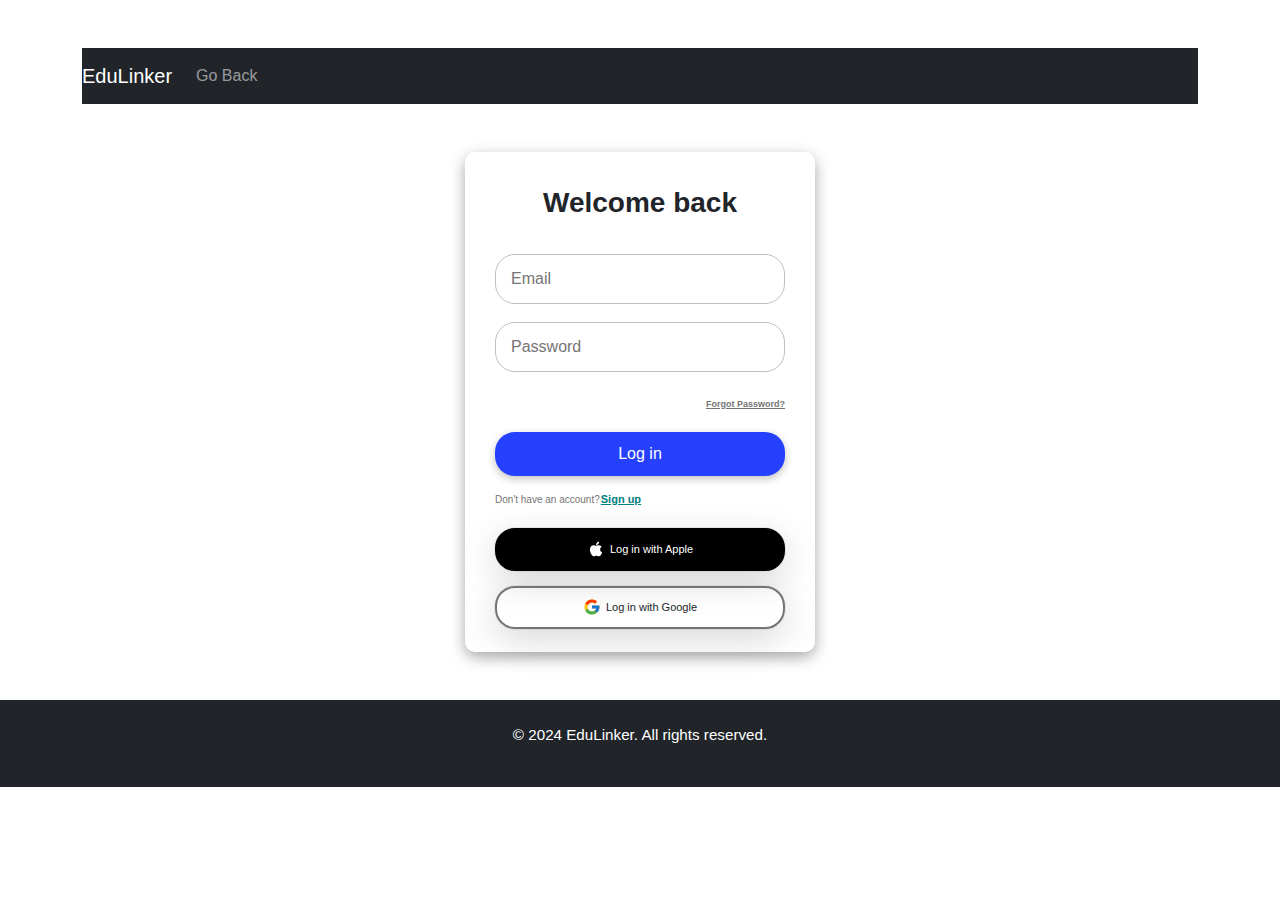
<file: login.html>
<!DOCTYPE html>
<html lang="en">
<head>
    <meta charset="UTF-8">
    <meta name="viewport" content="width=device-width, initial-scale=1.0">
    <title>Admin Portal</title>
    <link rel="stylesheet" href="css/bootstrap.css">
    <link rel="stylesheet" href="css/customCSS/styles.css">
    <link rel="stylesheet" href="css/customCSS/loginCSS.css">
</head>
<body>
<div class="container mt-5">
    <header class="navbar navbar-expand-lg navbar-dark bg-dark">
        <a class="navbar-brand" href="#">EduLinker</a>
        <button class="navbar-toggler" type="button" data-toggle="collapse" data-target="#navbarNav" aria-controls="navbarNav" aria-expanded="false" aria-label="Toggle navigation">
            <span class="navbar-toggler-icon"></span>
        </button>
        <div class="collapse navbar-collapse" id="navbarNav">
            <ul class="navbar-nav ml-auto">
                <li class="nav-item">
                    <a class="nav-link" href="index.html">Go Back</a>
                </li>
            </ul>
        </div>
    </header>
    <section id="login" class="mt-5 row justify-content-center align-items-center">
        <div class="form-container">
            <p class="title">Welcome back</p>
            <div class="form">
                <input type="email" class="input" placeholder="Email" id="inp_email">
                <input type="password" class="input" placeholder="Password" id="inp_password">
                <p class="page-link">
                    <span class="page-link-label">Forgot Password?</span>
                </p>
                <button type="button" class="form-btn" onclick="loginOnClick()">Log in</button>
            </div>
            <p class="sign-up-label">
                Don't have an account?<span class="sign-up-link">Sign up</span>
            </p>
            <div class="buttons-container">
                <div class="apple-login-button">
                    <svg stroke="currentColor" fill="currentColor" stroke-width="0" class="apple-icon"
                         viewBox="0 0 1024 1024" height="1em" width="1em" xmlns="http://www.w3.org/2000/svg">
                        <path d="M747.4 535.7c-.4-68.2 30.5-119.6 92.9-157.5-34.9-50-87.7-77.5-157.3-82.8-65.9-5.2-138 38.4-164.4 38.4-27.9 0-91.7-36.6-141.9-36.6C273.1 298.8 163 379.8 163 544.6c0 48.7 8.9 99 26.7 150.8 23.8 68.2 109.6 235.3 199.1 232.6 46.8-1.1 79.9-33.2 140.8-33.2 59.1 0 89.7 33.2 141.9 33.2 90.3-1.3 167.9-153.2 190.5-221.6-121.1-57.1-114.6-167.2-114.6-170.7zm-105.1-305c50.7-60.2 46.1-115 44.6-134.7-44.8 2.6-96.6 30.5-126.1 64.8-32.5 36.8-51.6 82.3-47.5 133.6 48.4 3.7 92.6-21.2 129-63.7z"></path>
                    </svg>
                    <span>Log in with Apple</span>
                </div>
                <div class="google-login-button">
                    <svg stroke="currentColor" fill="currentColor" stroke-width="0" version="1.1" x="0px" y="0px"
                         class="google-icon" viewBox="0 0 48 48" height="1em" width="1em"
                         xmlns="http://www.w3.org/2000/svg">
                        <path fill="#FFC107" d="M43.611,20.083H42V20H24v8h11.303c-1.649,4.657-6.08,8-11.303,8c-6.627,0-12-5.373-12-12
	c0-6.627,5.373-12,12-12c3.059,0,5.842,1.154,7.961,3.039l5.657-5.657C34.046,6.053,29.268,4,24,4C12.955,4,4,12.955,4,24
	c0,11.045,8.955,20,20,20c11.045,0,20-8.955,20-20C44,22.659,43.862,21.35,43.611,20.083z"></path>
                        <path fill="#FF3D00" d="M6.306,14.691l6.571,4.819C14.655,15.108,18.961,12,24,12c3.059,0,5.842,1.154,7.961,3.039l5.657-5.657
	C34.046,6.053,29.268,4,24,4C16.318,4,9.656,8.337,6.306,14.691z"></path>
                        <path fill="#4CAF50" d="M24,44c5.166,0,9.86-1.977,13.409-5.192l-6.19-5.238C29.211,35.091,26.715,36,24,36
	c-5.202,0-9.619-3.317-11.283-7.946l-6.522,5.025C9.505,39.556,16.227,44,24,44z"></path>
                        <path fill="#1976D2" d="M43.611,20.083H42V20H24v8h11.303c-0.792,2.237-2.231,4.166-4.087,5.571
	c0.001-0.001,0.002-0.001,0.003-0.002l6.19,5.238C36.971,39.205,44,34,44,24C44,22.659,43.862,21.35,43.611,20.083z"></path>
                    </svg>
                    <span>Log in with Google</span>
                </div>
            </div>
        </div>
    </section>
</div>

<footer class="text-center mt-5 py-4 bg-dark text-white">
    <p>&copy; 2024 EduLinker. All rights reserved.</p>
</footer>

<script src="js/customJs/loginJS.js"></script>
<script src="https://code.jquery.com/jquery-3.5.1.slim.min.js"></script>
<script src="https://cdn.jsdelivr.net/npm/@popperjs/core@2.5.4/dist/umd/popper.min.js"></script>
<script src="https://stackpath.bootstrapcdn.com/bootstrap/4.5.2/js/bootstrap.min.js"></script>
</body>
</html>
</file>
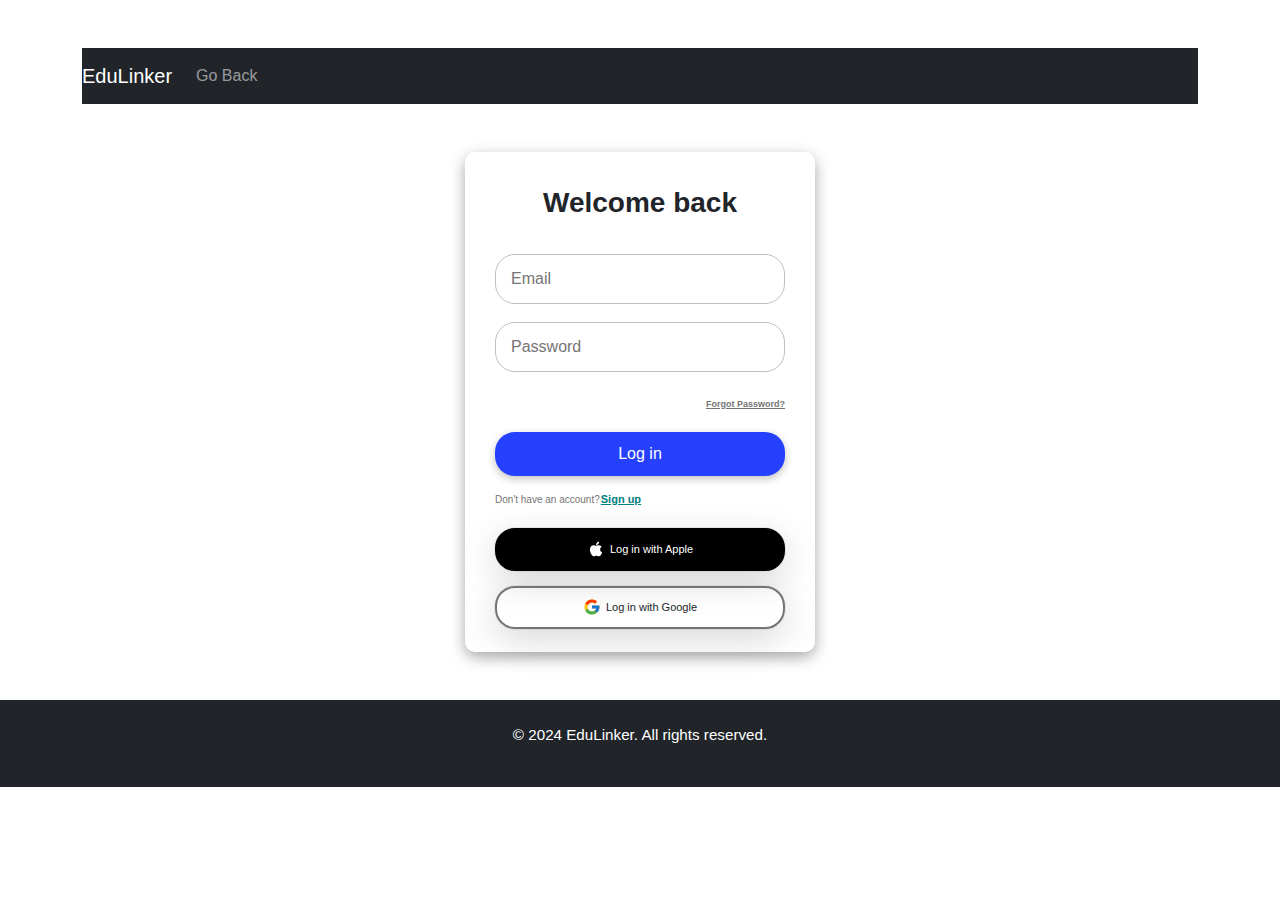
<file: pages/login/login.html>
<!DOCTYPE html>
<html lang="en">
<head>
    <meta charset="UTF-8">
    <meta name="viewport" content="width=device-width, initial-scale=1.0">
    <title>Admin Portal</title>
    <link rel="stylesheet" href="../../css/bootstrap.css">
    <link rel="stylesheet" href="../../css/customCSS/styles.css">
    <link rel="stylesheet" href="../../css/customCSS/loginCSS.css">
</head>
<body>
<div class="container mt-5">
    <header class="navbar navbar-expand-lg navbar-dark bg-dark">
        <a class="navbar-brand" href="#">EduLinker</a>
        <button class="navbar-toggler" type="button" data-toggle="collapse" data-target="#navbarNav" aria-controls="navbarNav" aria-expanded="false" aria-label="Toggle navigation">
            <span class="navbar-toggler-icon"></span>
        </button>
        <div class="collapse navbar-collapse" id="navbarNav">
            <ul class="navbar-nav ml-auto">
                <li class="nav-item">
                    <a class="nav-link" href="../../index.html">Go Back</a>
                </li>
            </ul>
        </div>
    </header>
    <section id="login" class="mt-5 row justify-content-center align-items-center">
        <div class="form-container">
            <p class="title">Welcome back</p>
            <div class="form">
                <input type="email" class="input" placeholder="Email" id="inp_email">
                <input type="password" class="input" placeholder="Password" id="inp_password">
                <p class="page-link">
                    <span class="page-link-label">Forgot Password?</span>
                </p>
                <button type="button" class="form-btn" onclick="loginOnClick()">Log in</button>
            </div>
            <p class="sign-up-label">
                Don't have an account?<span class="sign-up-link">Sign up</span>
            </p>
            <div class="buttons-container">
                <div class="apple-login-button">
                    <svg stroke="currentColor" fill="currentColor" stroke-width="0" class="apple-icon"
                         viewBox="0 0 1024 1024" height="1em" width="1em" xmlns="http://www.w3.org/2000/svg">
                        <path d="M747.4 535.7c-.4-68.2 30.5-119.6 92.9-157.5-34.9-50-87.7-77.5-157.3-82.8-65.9-5.2-138 38.4-164.4 38.4-27.9 0-91.7-36.6-141.9-36.6C273.1 298.8 163 379.8 163 544.6c0 48.7 8.9 99 26.7 150.8 23.8 68.2 109.6 235.3 199.1 232.6 46.8-1.1 79.9-33.2 140.8-33.2 59.1 0 89.7 33.2 141.9 33.2 90.3-1.3 167.9-153.2 190.5-221.6-121.1-57.1-114.6-167.2-114.6-170.7zm-105.1-305c50.7-60.2 46.1-115 44.6-134.7-44.8 2.6-96.6 30.5-126.1 64.8-32.5 36.8-51.6 82.3-47.5 133.6 48.4 3.7 92.6-21.2 129-63.7z"></path>
                    </svg>
                    <span>Log in with Apple</span>
                </div>
                <div class="google-login-button">
                    <svg stroke="currentColor" fill="currentColor" stroke-width="0" version="1.1" x="0px" y="0px"
                         class="google-icon" viewBox="0 0 48 48" height="1em" width="1em"
                         xmlns="http://www.w3.org/2000/svg">
                        <path fill="#FFC107" d="M43.611,20.083H42V20H24v8h11.303c-1.649,4.657-6.08,8-11.303,8c-6.627,0-12-5.373-12-12
	c0-6.627,5.373-12,12-12c3.059,0,5.842,1.154,7.961,3.039l5.657-5.657C34.046,6.053,29.268,4,24,4C12.955,4,4,12.955,4,24
	c0,11.045,8.955,20,20,20c11.045,0,20-8.955,20-20C44,22.659,43.862,21.35,43.611,20.083z"></path>
                        <path fill="#FF3D00" d="M6.306,14.691l6.571,4.819C14.655,15.108,18.961,12,24,12c3.059,0,5.842,1.154,7.961,3.039l5.657-5.657
	C34.046,6.053,29.268,4,24,4C16.318,4,9.656,8.337,6.306,14.691z"></path>
                        <path fill="#4CAF50" d="M24,44c5.166,0,9.86-1.977,13.409-5.192l-6.19-5.238C29.211,35.091,26.715,36,24,36
	c-5.202,0-9.619-3.317-11.283-7.946l-6.522,5.025C9.505,39.556,16.227,44,24,44z"></path>
                        <path fill="#1976D2" d="M43.611,20.083H42V20H24v8h11.303c-0.792,2.237-2.231,4.166-4.087,5.571
	c0.001-0.001,0.002-0.001,0.003-0.002l6.19,5.238C36.971,39.205,44,34,44,24C44,22.659,43.862,21.35,43.611,20.083z"></path>
                    </svg>
                    <span>Log in with Google</span>
                </div>
            </div>
        </div>
    </section>
</div>

<footer class="text-center mt-5 py-4 bg-dark text-white">
    <p>&copy; 2024 EduLinker. All rights reserved.</p>
</footer>

<script src="../../js/customJs/loginJS.js"></script>
<script src="https://code.jquery.com/jquery-3.5.1.slim.min.js"></script>
<script src="https://cdn.jsdelivr.net/npm/@popperjs/core@2.5.4/dist/umd/popper.min.js"></script>
<script src="https://stackpath.bootstrapcdn.com/bootstrap/4.5.2/js/bootstrap.min.js"></script>
</body>
</html>
</file>
<file: css/customCSS/styles.css>
@import url('https://fonts.googleapis.com/css2?family=Nunito:ital,wght@0,200..1000;1,200..1000&display=swap');
@import url('https://fonts.googleapis.com/css2?family=Convergence&display=swap');
@import url('https://fonts.googleapis.com/css2?family=Montserrat+Alternates:ital,wght@0,100;0,200;0,300;0,400;0,500;0,600;0,700;0,800;0,900&display=swap');

.heading-text {
    font-family: 'Nunito', sans-serif;
    font-size: 2.5rem;
    font-weight: 800;
    color: #333;
}

.sub-heading-text {
    font-family: "Convergence", sans-serif;
    font-size: 1.5rem;
    font-weight: 800;
    color: #757474;
}

.paragraph-text {
    font-family: 'Montserrat Alternates', sans-serif;
    font-size: 1rem;
    font-weight: 400;
    color: #333;
}

.landing-page {
    background-color: #f5f5f5;
    padding: 20px;
    margin-top: 20px;
    border-radius: 10px;
    box-shadow: 0 0 10px rgba(0, 0, 0, 0.1);
}

.container-one-img-container {
    background: rgb(2,0,36);
    background: linear-gradient(300deg, rgba(2,0,36,1) 4%, rgba(9,9,121,1) 42%, rgba(0,212,255,1) 94%);
    padding: 20px;
    border-radius: 30% 70% 70% 30% / 30% 30% 70% 70%;
    display: flex;
    justify-content: center;
    align-items: center;
}

.container-one-img {
    max-width: 100%;
    height: 100%;
    object-fit: fill;
    border-radius: 30% 70% 70% 30% / 30% 30% 70% 70%;
    /*box-shadow: 0 0 10px rgba(0, 0, 0, 0.1);*/
}

.container-one-text-container {
    text-align: left;
}

.container-two {
    margin-top: 40px;
}

.learning-img{
/*    flip image vertically*/
    transform: scaleX(-1);
}

.container-three {
    margin-top: 40px;
}

* {
    font-family: 'Roboto', sans-serif;
}

footer {
    font-family: 'Poppins', sans-serif;
}

a {
    text-decoration: none;
}

h5 {
    font-weight: 600;
}

footer p, footer li, footer a {
    font-weight: 400;
}

.separator {
    border-left: 1px solid #444;
    height: auto;
}

footer h5 {
    font-size: 1.25rem;
    color: #e4071a; /* Dark red color for footer headers */
    position: relative;
    padding-bottom: 5px;
    margin-bottom: 15px;
}

footer h5::after {
    content: "";
    position: absolute;
    left: 0;
    bottom: 0;
    height: 3px;
    width: 50px;
    background-color: #e4071a;
    border-radius: 2px;
}

footer a {
    color: #ffffff;
    transition: color 0.3s ease;
}

footer a:hover {
    color: #e4071a; /* Dark red color on hover */
}

footer p, footer li {
    font-size: 0.95rem;
}

.container-sizing {
    max-width: 2000px;
    padding-inline: 50px;
}

@media (max-width: 768px) {
    .container-sizing {
        padding-inline: 20px;
    }

    footer h5 {
        font-size: 1rem;
    }
}

@media (max-width: 576px) {
    .container-sizing {
        padding-inline: 10px;
    }

    footer h5 {
        font-size: 0.9rem;
    }
}
</file>
<file: css/customCSS/loginCSS.css>
@import url('https://fonts.googleapis.com/css2?family=Nunito:ital,wght@0,200..1000;1,200..1000&display=swap');
@import url('https://fonts.googleapis.com/css2?family=Convergence&display=swap');
@import url('https://fonts.googleapis.com/css2?family=Montserrat+Alternates:ital,wght@0,100;0,200;0,300;0,400;0,500;0,600;0,700;0,800;0,900&display=swap');

.heading-text {
    font-family: 'Nunito', sans-serif;
    font-size: 2.5rem;
    font-weight: 800;
    color: #333;
}

.sub-heading-text {
    font-family: "Convergence", sans-serif;
    font-size: 1.5rem;
    font-weight: 800;
    color: #757474;
}

.paragraph-text {
    font-family: 'Montserrat Alternates', sans-serif;
    font-size: 1rem;
    font-weight: 400;
    color: #333;
}

.form-container {
    width: 350px;
    height: 500px;
    background-color: #fff;
    box-shadow: rgba(0, 0, 0, 0.35) 0px 5px 15px;
    border-radius: 10px;
    box-sizing: border-box;
    padding: 20px 30px;
}

.title {
    text-align: center;
    font-family: "Lucida Sans", "Lucida Sans Regular", "Lucida Grande",
    "Lucida Sans Unicode", Geneva, Verdana, sans-serif;
    margin: 10px 0 30px 0;
    font-size: 28px;
    font-weight: 800;
}

.form {
    width: 100%;
    display: flex;
    flex-direction: column;
    gap: 18px;
    margin-bottom: 15px;
}

.input {
    border-radius: 20px;
    border: 1px solid #c0c0c0;
    outline: 0 !important;
    box-sizing: border-box;
    padding: 12px 15px;
}

.page-link {
    text-decoration: underline;
    margin: 0;
    text-align: end;
    color: #747474;
    text-decoration-color: #747474;
}

.page-link-label {
    cursor: pointer;
    font-family: "Lucida Sans", "Lucida Sans Regular", "Lucida Grande",
    "Lucida Sans Unicode", Geneva, Verdana, sans-serif;
    font-size: 9px;
    font-weight: 700;
}

.page-link-label:hover {
    color: #000;
}

.form-btn {
    padding: 10px 15px;
    font-family: "Lucida Sans", "Lucida Sans Regular", "Lucida Grande",
    "Lucida Sans Unicode", Geneva, Verdana, sans-serif;
    border-radius: 20px;
    border: 0 !important;
    outline: 0 !important;
    background: #2541ff;
    color: white;
    cursor: pointer;
    box-shadow: rgba(0, 0, 0, 0.24) 0px 3px 8px;
}

.form-btn:active {
    box-shadow: none;
}

.sign-up-label {
    margin: 0;
    font-size: 10px;
    color: #747474;
    font-family: "Lucida Sans", "Lucida Sans Regular", "Lucida Grande",
    "Lucida Sans Unicode", Geneva, Verdana, sans-serif;
}

.sign-up-link {
    margin-left: 1px;
    font-size: 11px;
    text-decoration: underline;
    text-decoration-color: teal;
    color: teal;
    cursor: pointer;
    font-weight: 800;
    font-family: "Lucida Sans", "Lucida Sans Regular", "Lucida Grande",
    "Lucida Sans Unicode", Geneva, Verdana, sans-serif;
}

.buttons-container {
    width: 100%;
    display: flex;
    flex-direction: column;
    justify-content: flex-start;
    margin-top: 20px;
    gap: 15px;
}

.apple-login-button,
.google-login-button {
    border-radius: 20px;
    box-sizing: border-box;
    padding: 10px 15px;
    box-shadow: rgba(0, 0, 0, 0.16) 0px 10px 36px 0px,
    rgba(0, 0, 0, 0.06) 0px 0px 0px 1px;
    cursor: pointer;
    display: flex;
    justify-content: center;
    align-items: center;
    font-family: "Lucida Sans", "Lucida Sans Regular", "Lucida Grande",
    "Lucida Sans Unicode", Geneva, Verdana, sans-serif;
    font-size: 11px;
    gap: 5px;
}

.apple-login-button {
    background-color: #000;
    color: #fff;
    border: 2px solid #000;
}

.google-login-button {
    border: 2px solid #747474;
}

.apple-icon,
.google-icon {
    font-size: 18px;
    margin-bottom: 1px;
}
</file>
